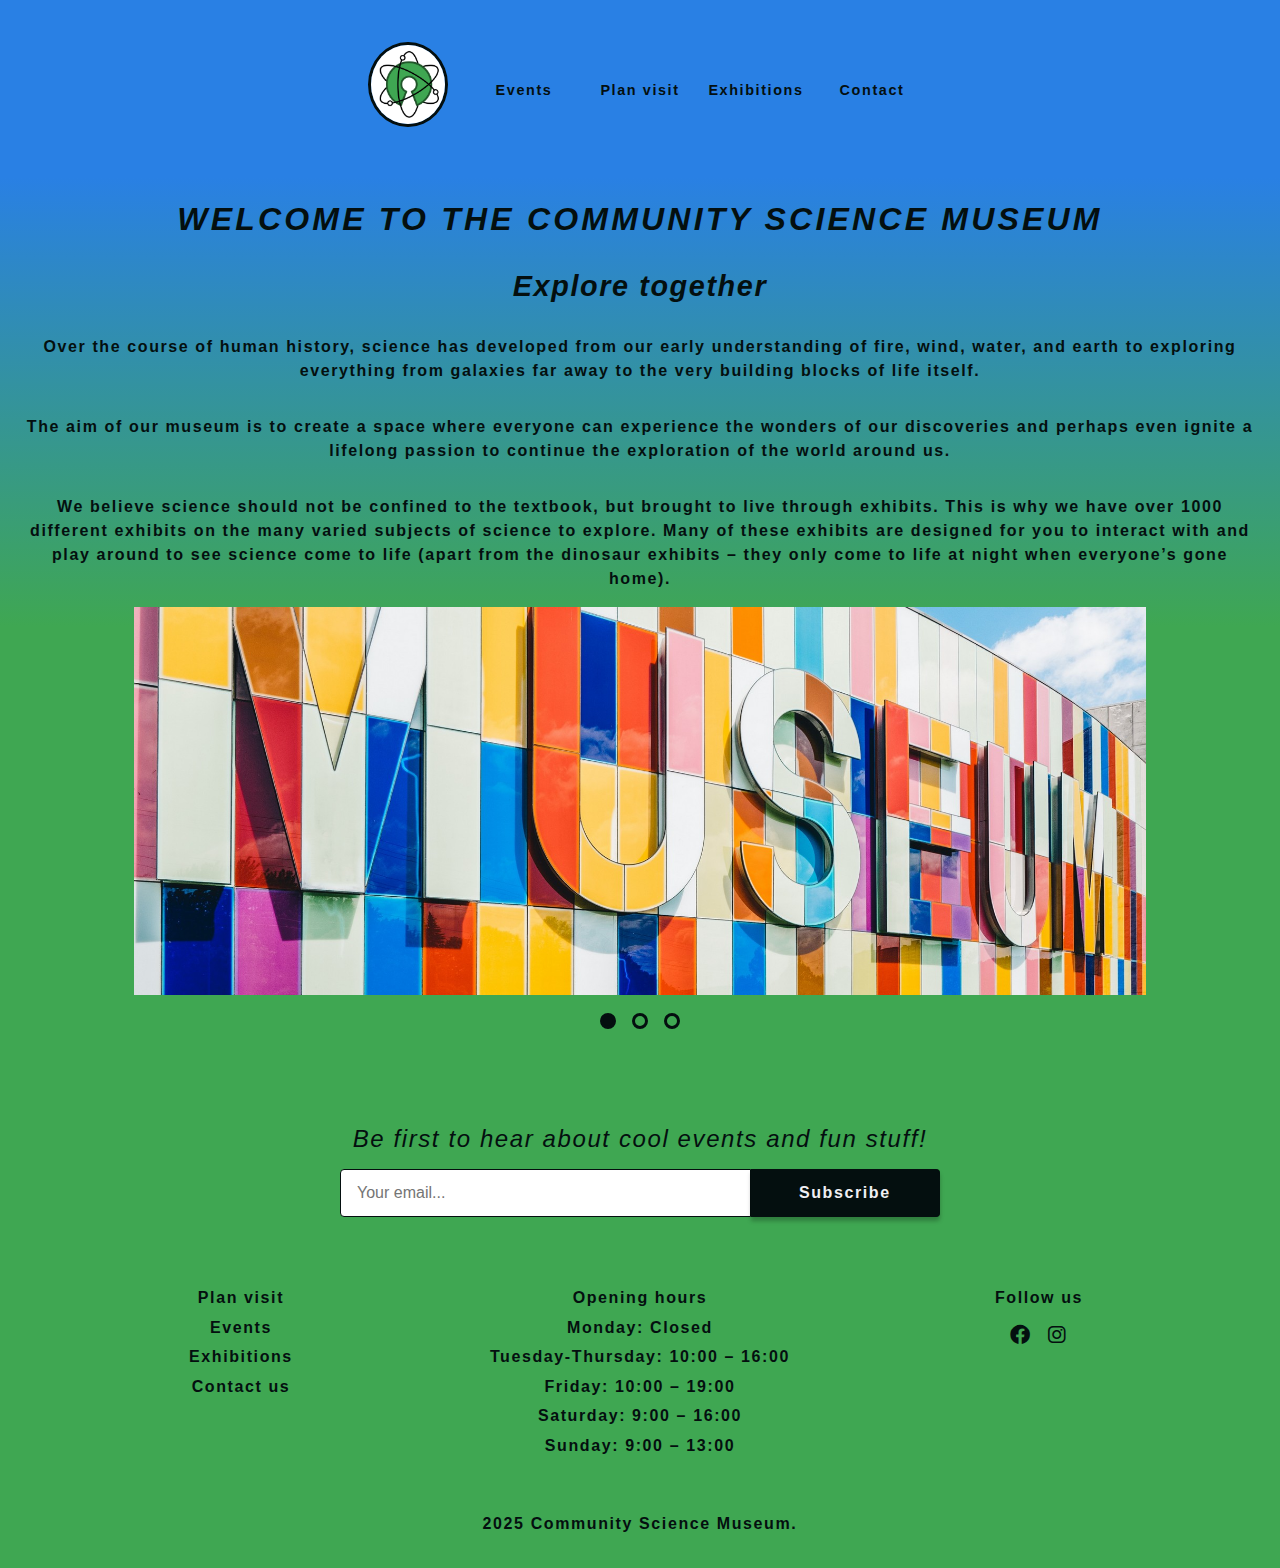
<file: index.html>
<!DOCTYPE html>
<html lang="en">
<head>
    <meta charset="UTF-8">
    <meta name="viewport" content="width=device-width, initial-scale=1.0">
    <meta name="description" content="Welcome to the Community Science Museum.">
    <title>Homepage</title>
    <link rel="stylesheet" href="styling/basestyling.css" />
    <link rel="stylesheet" href="styling/homepage.css" />
    <link rel="stylesheet" href="https://cdnjs.cloudflare.com/ajax/libs/font-awesome/6.0.0-beta3/css/all.min.css" />
</head>

<body>
    <nav class="navbar">
        <div class="navbar-links">
            <div class="navbar-link" id="homepage-link">
            <figure class="icon-container">
            <a href="/" aria-label="go to homepage">
              <img id="home" src="assets/open-science-735787.jpg" class="header__img" alt="Science museum logo" />
            </a>
            </figure>
            </div>
            <div class="navbar-link">
            <figure class="icon-container">
            <a href="pages/events.html" aria-label="Go to events page">
                <figcaption>Events</figcaption>
            </a>
            </figure>
            </div>
            <div class="navbar-link">
            <figure class="icon-container">
            <a href="pages/plan-visit.html" aria-label="Go to plan visit page">
                <figcaption>Plan visit</figcaption>
            </a>
            </figure>
            </div>
            <div class="navbar-link">
            <figure class="icon-container">
            <a href="pages/exhibitions.html" aria-label="Go to exhibitions page">
                <figcaption>Exhibitions</figcaption>
            </a>
            </figure>
            </div>
            <div class="navbar-link">
            <figure class="icon-container">
            <a href="pages/contact.html" aria-label="Go to contact page">
                <figcaption>Contact</figcaption>
            </a>
            </figure>
            </div>
        </div>
        
        <div class="hamburger-menu" tabindex="0" aria-label="Åpne navigasjonsmeny">
            <figure class="icon-container">
                <i class="fa-solid fa-bars fa-2x"></i>
            </figure>
            <nav class="hamburger-menu-nav">
                <ul id="nav-list" class="hamburger-menu-nav-list">
                <li class="hamburger-menu-item"><a class="hamburger-menu-link" href="pages/events.html" aria-label="Go to events page">Events</a></li>
                <li class="hamburger-menu-item"><a class="hamburger-menu-link" href="pages/plan-visit.html" aria-label="Go to plan visit page">Plan visit</a></li>
                <li class="hamburger-menu-item"><a class="hamburger-menu-link" href="pages/exhibitions.html" aria-label="Go to exhibitions page">Exhibitions</a></li>
                <li class="hamburger-menu-item"><a class="hamburger-menu-link" href="pages/contact.html" aria-label="Go to contact page">Contact us</a></li>
                </ul>
            </nav>
        </div>
    </nav>
        
    <main class="hero">
        <div class="hero-content-wrapper">
          <h1 class="welcoming">Welcome to the Community Science Museum</h1>
          <h2>Explore together</h2>

          <section class="hero-text">
            <p class="hero-text-content">
              Over the course of human history, science has developed from our early understanding of fire, wind, water, and earth to exploring everything from galaxies far away to the very building blocks of life itself.</p>
        </section>
        <section class="hero-text">
          <p class="hero-text-content">
              The aim of our museum is to create a space where everyone can experience the wonders of our discoveries and perhaps even ignite a lifelong passion to continue the exploration of the world around us.</p>
      </section>
      <section class="hero-text">
          <p class="hero-text-content">
              We believe science should not be confined to the textbook, but brought to live through exhibits. This is why we have over 1000 different exhibits on the many varied subjects of science to explore. Many of these exhibits are designed for you to interact with and play around to see science come to life (apart from the dinosaur exhibits – they only come to life at night when everyone’s gone home).</p>
      </section>

        <input type="radio" name="carousel" id="slide1" checked hidden>
        <input type="radio" name="carousel" id="slide2" hidden>
        <input type="radio" name="carousel" id="slide3" hidden>

        <div class="carousel">
        <div class="carousel-slides">
            <div class="carousel-slide">
            <img class="hero-image" src="assets/scott-webb-102825.jpg" alt="Museum fasade" />
            </div>
            <div class="carousel-slide">
            <img class="hero-image" src="assets/lab-512503_1920.jpg" alt="A lab process" />
            </div>
            <div class="carousel-slide">
            <img class="hero-image" src="assets/learn-2405206_1920.jpg" alt="Child looking at a math problem" />
            </div>
        </div>

        <div class="carousel-dots">
            <label for="slide1" class="carousel-dot" aria-label="Go to slide 1"></label>
            <label for="slide2" class="carousel-dot" aria-label="Go to slide 2"></label>
            <label for="slide3" class="carousel-dot" aria-label="Go to slide 3"></label>
        </div>
        </div>

    </main>
  
    
    <footer class="site-footer">
        <div class="newsletter-section">
            <h3>Be first to hear about cool events and fun stuff!</h3>
            <form class="newsletter-form" action="#register">
                <label for="newsletter-input" class="visually-hidden">Enter your email to subscribe to our newsletter</label>
                <input type="email" id="newsletter-input" name="newsletter-email" placeholder="Your email..." required>
                <button type="submit" class="button" id="newsletter-submit" aria-label="Confirm">Subscribe</button>
            </form>
    
            <div id="register" class="form-validation-message">Woohoo! You’re now part of our science crew!</div>
        </div>
      
        <div class="footer-content-wrapper">
          <div class="footer-content-block">
            <ul>
              <li><a href="pages/plan-visit.html" aria-label="Go to plan visit page">Plan visit</a></li>
              <li><a href="pages/events.html" aria-label="Go to events page">Events</a></li>
              <li><a href="pages/exhibitions.html" aria-label="Go to exhibitions page">Exhibitions</a></li>
              <li><a href="pages/contact.html" aria-label="Go to contact page">Contact us</a></li>
            </ul>
          </div>
      
          <div class="footer-content-block">
            <p>Opening hours</p>
            <li>Monday: Closed</li>
            <li>Tuesday-Thursday: 10:00 – 16:00</li>
            <li>Friday: 10:00 – 19:00</li>
            <li>Saturday: 9:00 – 16:00</li>
            <li>Sunday: 9:00 – 13:00</li>
          </div>
      
          <div class="footer-content-block">
            <p>Follow us</p>
            <div class="social-links">
              <a href="https://www.facebook.com/" aria-label="Visit our Facebook page"><i class="fab fa-facebook fa-lg"></i></a>
              <a href="https://www.instagram.com/" aria-label="Visit our Instagram page"><i class="fab fa-instagram fa-lg"></i></a>
            </div>
          </div>
        </div>
      
        <div class="footer-bottom">
          <p>2025 Community Science Museum.</p>
        </div>
    </footer>

</body>
</html>
</file>
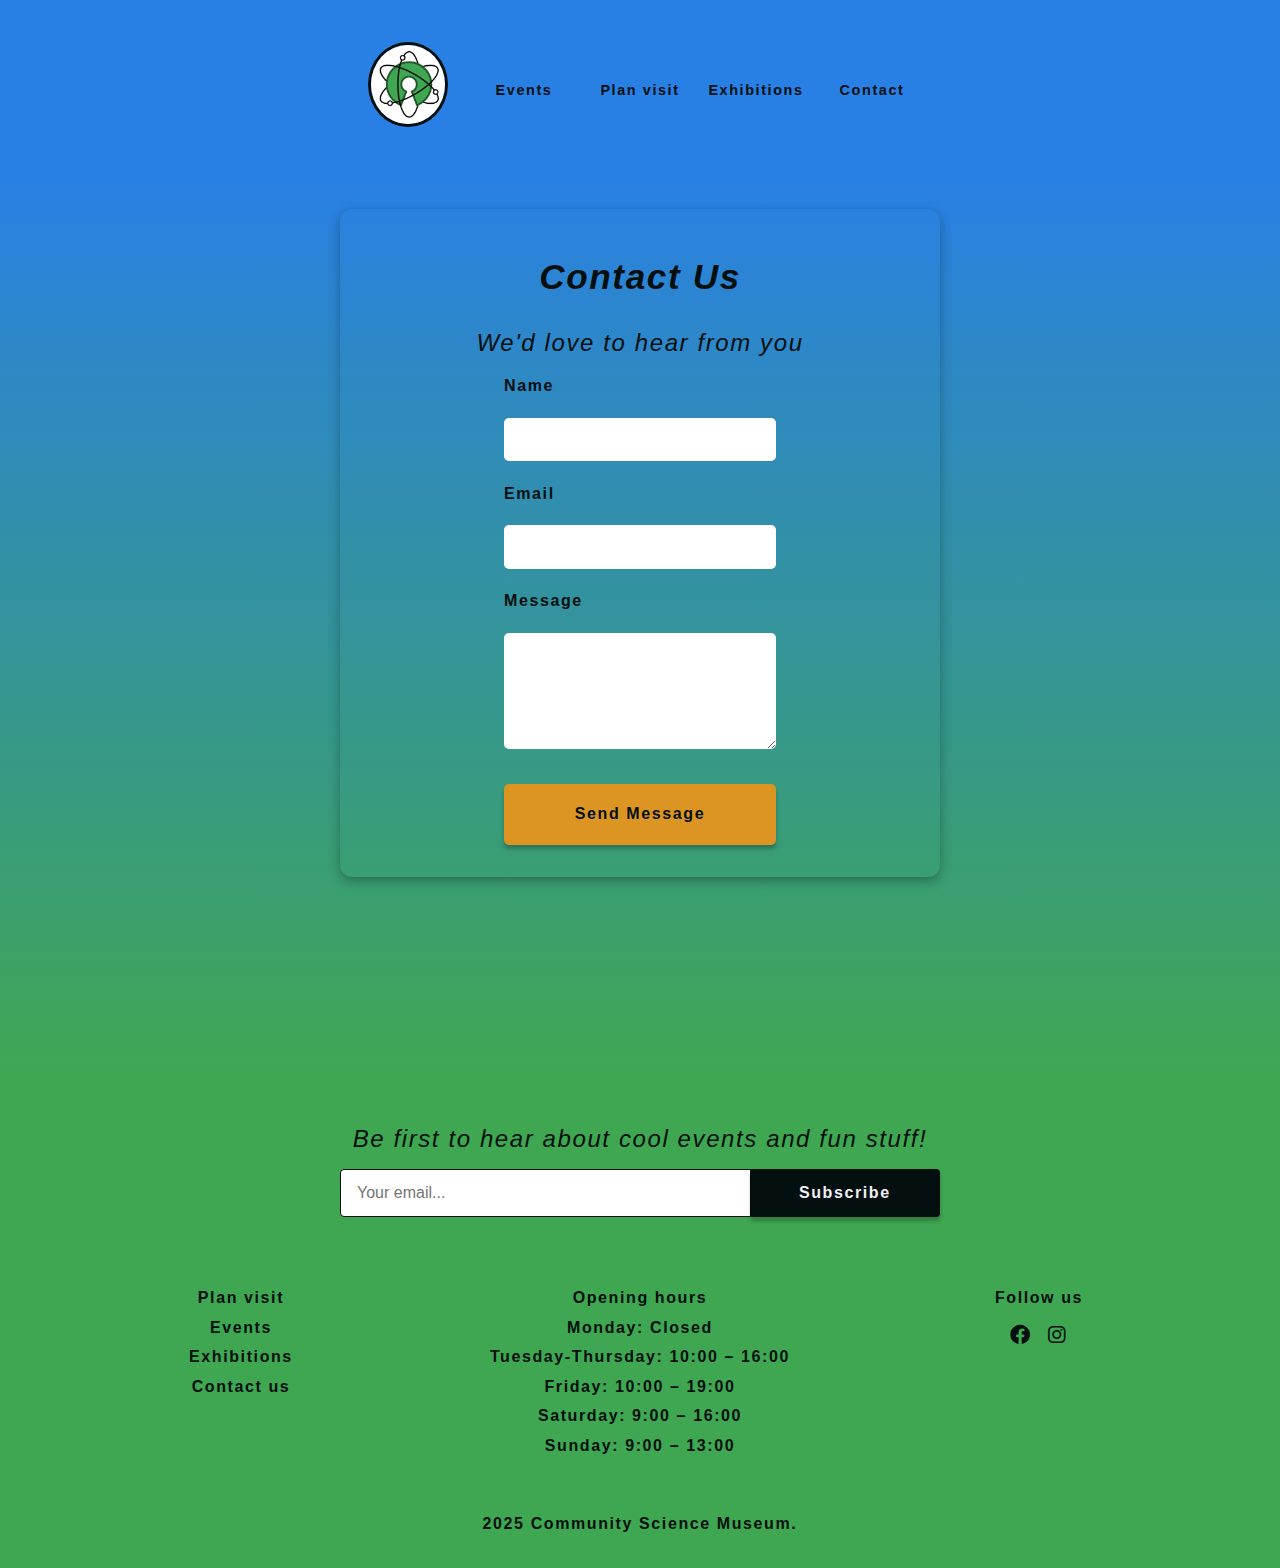
<file: pages/contact.html>
<!DOCTYPE html>
<html lang="en">
<head>
    <meta charset="UTF-8">
    <meta name="viewport" content="width=device-width, initial-scale=1.0">
    <meta name="description" content="Contact us for questions or information.">
    <title>Contact</title>
    <link rel="stylesheet" href="../styling/basestyling.css" />
    <link rel="stylesheet" href="../styling/contact.css" />
    <link rel="stylesheet" href="https://cdnjs.cloudflare.com/ajax/libs/font-awesome/6.0.0-beta3/css/all.min.css" />
</head>
<body>
    <nav class="navbar">
        <div class="navbar-links">
            <div class="navbar-link" id="homepage-link">
            <a href="../index.html" area-label="go to homepage">
              <img id="home" src="../assets/open-science-735787.jpg" class="header__img" alt="Science museum icon"/>
            </a>
            </div>

            <div class="navbar-link">
            <a href="events.html" area-label="go to events page">
                <figcaption>Events</figcaption>
            </a>
            </div>

            <div class="navbar-link">
            <a href="plan-visit.html" area-label="Go to plan visit page">
                <figcaption>Plan visit</figcaption>
            </a>
            </div>

            <div class="navbar-link">
            <a href="exhibitions.html" area-label="Go to exhibitions page">
                <figcaption>Exhibitions</figcaption>
            </a>
            </div>

            <div class="navbar-link">
            <a href="contact.html" area-label="Go to contact page">
                <figcaption>Contact</figcaption>
            </a>
            </div>
        </div>
        
        <div class="hamburger-menu" tabindex="0" aria-label="Open navigation menu">
            <i class="fa-solid fa-bars fa-2x" area-label="Hamburger icon"></i>
            <nav class="hamburger-menu-nav">
                <ul id="nav-list" class="hamburger-menu-nav-list">
                <li class="hamburger-menu-item"><a class="hamburger-menu-link" href="events.html" area-label="Go to events page">Events</a></li>
                <li class="hamburger-menu-item"><a class="hamburger-menu-link" href="plan-visit.html" area-label="Go to plan visit page">Plan visit</a></li>
                <li class="hamburger-menu-item"><a class="hamburger-menu-link" href="exhibitions.html" area-label="Go to exhibitions page">Exhibitions</a></li>
                <li class="hamburger-menu-item"><a class="hamburger-menu-link" href="contact.html" area-label="Go to contact page">Contact us</a></li>
                </ul>
            </nav>
        </div>
    </nav>
        
        
    <main class="hero">
        <section class="contact-section">
          <div class="hero-content-wrapper">
            <h1>Contact Us</h1>
            <h3>We'd love to hear from you</h3>
      
            <form class="contact-form" action="formvalidation-page.html" method="get">
              <label for="name">Name</label>
              <input type="text" id="name" name="name" required />
      
              <label for="email">Email</label>
              <input type="email" id="email" name="email" required />
      
              <label for="message">Message</label>
              <textarea id="message" name="message" rows="5" required></textarea>
      
              <button formaction="formvalidation-page.html" type="submit" class="button" aria-label="Send message">Send Message</button>
            </form>
          </div>
        </section>
    </main>

    <footer class="site-footer">
        <div class="newsletter-section">
            <h3>Be first to hear about cool events and fun stuff!</h3>
            <form class="newsletter-form" action="#register">
                <label for="newsletter-input" class="visually-hidden">Enter your email to subscribe to our newsletter</label>
                <input type="email" id="newsletter-input" name="newsletter-email" placeholder="Your email..." required>
                <button type="submit" class="button" id="newsletter-submit" aria-label="Confirm">Subscribe</button>
            </form>
    
            <div id="register" class="form-validation-message">Woohoo! You’re now part of our science crew!</div>
        </div>
    
        <div class="footer-content-wrapper">
            <div class="footer-content-block">
                <ul>
                    <li><a href="plan-visit.html" aria-label="Go to plan visit page">Plan visit</a></li>
                    <li><a href="events.html" aria-label="Go to events page">Events</a></li>
                    <li><a href="exhibitions.html" aria-label="Go to exhibitions page">Exhibitions</a></li>
                    <li><a href="contact.html" aria-label="Go to contact page">Contact us</a></li>
                </ul>
            </div>
    
            <div class="footer-content-block">
                <p>Opening hours</p>
                <li>Monday: Closed</li>
                <li>Tuesday-Thursday: 10:00 – 16:00</li>
                <li>Friday: 10:00 – 19:00</li>
                <li>Saturday: 9:00 – 16:00</li>
                <li>Sunday: 9:00 – 13:00</li>
            </div>
    
            <div class="footer-content-block">
                <p>Follow us</p>
                <div class="social-links">
                    <a href="https://www.facebook.com/" aria-label="Visit our Facebook page"><i class="fab fa-facebook fa-lg"></i></a>
                    <a href="https://www.instagram.com/" aria-label="Visit our Instagram page"><i class="fab fa-instagram fa-lg"></i></a>
                </div>
            </div>
        </div>
    
        <div class="footer-bottom">
            <p>2025 Community Science Museum.</p>
        </div>
    </footer>
       
</body>
</html>
</file>
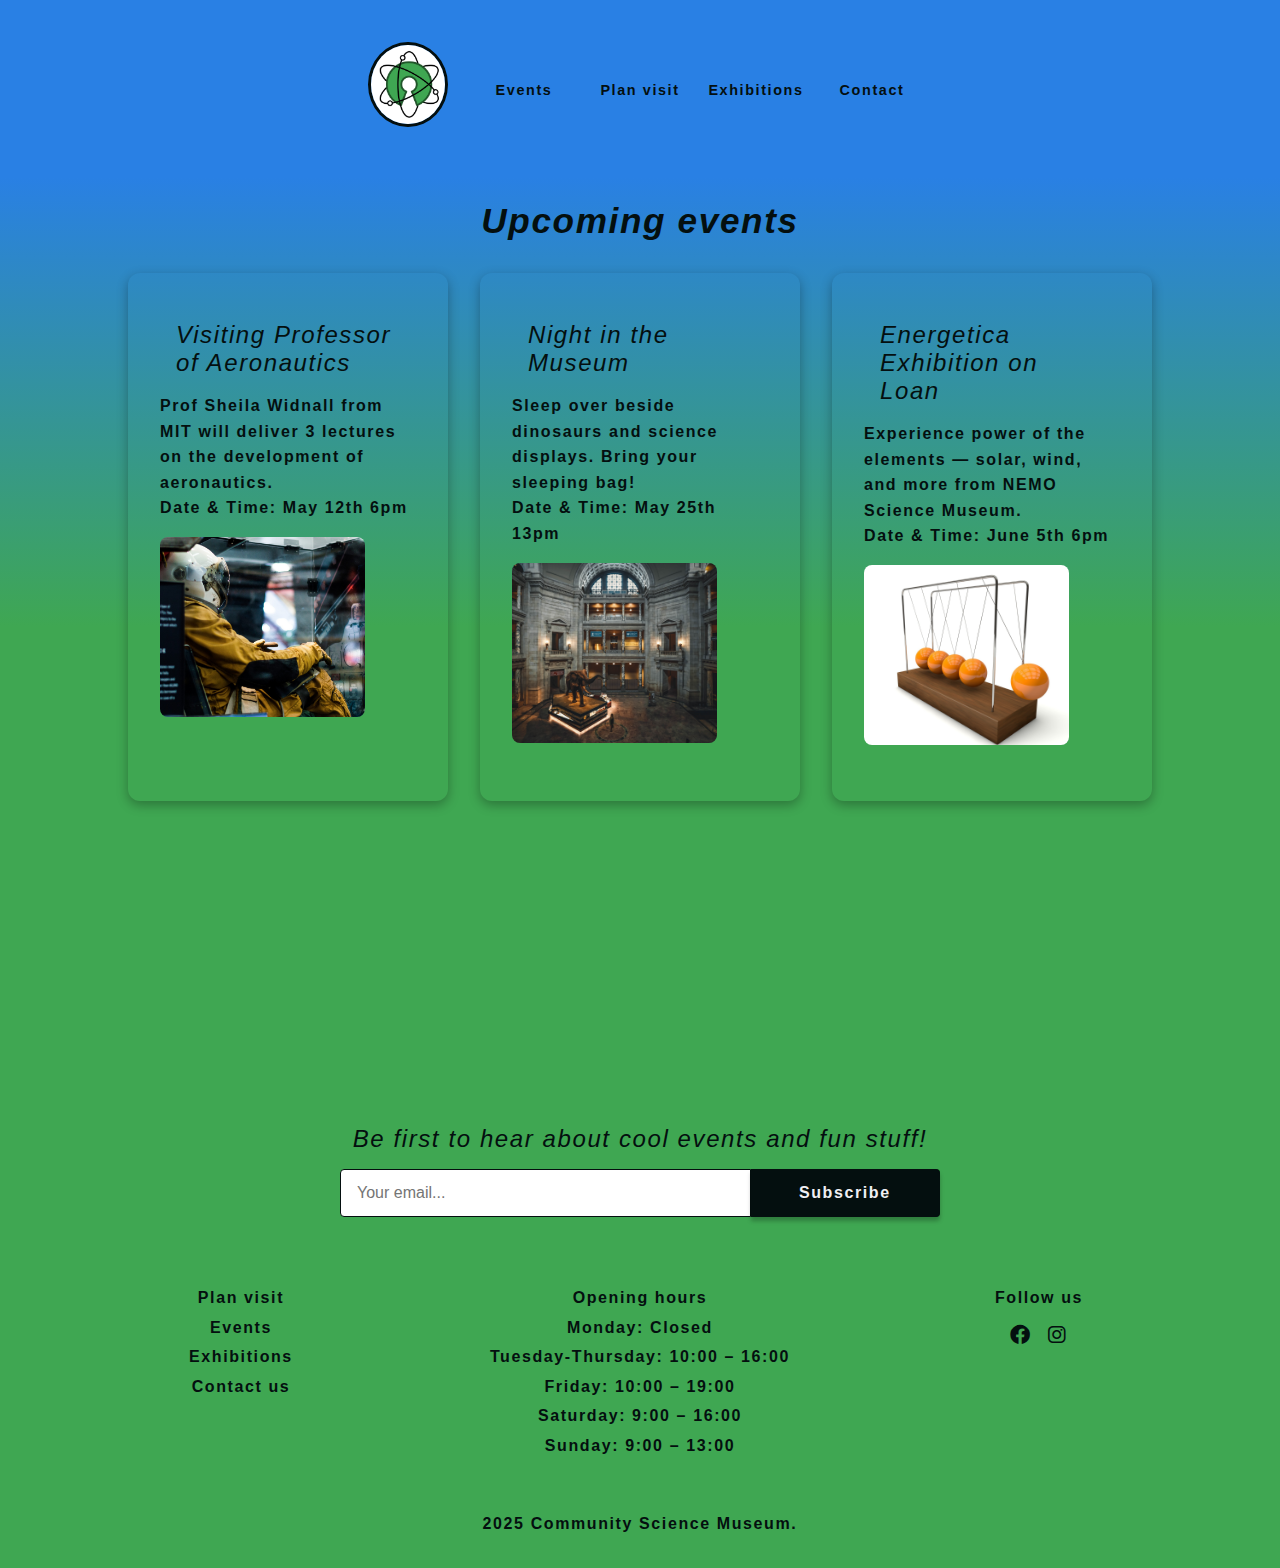
<file: pages/events.html>
<!DOCTYPE html>
<html lang="en">
<head>
    <meta charset="UTF-8">
    <meta name="viewport" content="width=device-width, initial-scale=1.0">
    <title>Events</title>
    <link rel="stylesheet" href="../styling/basestyling.css" />
    <link rel="stylesheet" href="../styling/events.css" />
    <link rel="stylesheet" href="https://cdnjs.cloudflare.com/ajax/libs/font-awesome/6.0.0-beta3/css/all.min.css" />
    <link rel="preconnect" href="https://fonts.googleapis.com">
    <link rel="preconnect" href="https://fonts.gstatic.com" crossorigin>
    <link href="https://fonts.googleapis.com/css2?family=Fira+Sans:ital,wght@0,100;0,200;0,300;0,400;0,500;0,600;0,700;0,800;0,900;1,100;1,200;1,300;1,400;1,500;1,600;1,700;1,800;1,900&family=Sansita:ital,wght@1,800&display=swap" rel="stylesheet">
</head>
<body>
    <nav class="navbar">
        <div class="navbar-links">
            <div class="navbar-link" id="homepage-link">
            <a href="/" area-label="go to homepage">
              <img id="home" src="../assets/open-science-735787.jpg" class="header__img" alt="Science museum icon"/>
            </a>
            </div>

            <div class="navbar-link">
            <a href="./events.html" area-label="go to events page">
                <figcaption>Events</figcaption>
            </a>
            </div>

            <div class="navbar-link">
            <a href="./plan-visit.html" area-label="Go to plan visit page">
                <figcaption>Plan visit</figcaption>
            </a>
            </div>

            <div class="navbar-link">
            <a href="./exhibitions.html" area-label="Go to exhibitions page">
                <figcaption>Exhibitions</figcaption>
            </a>
            </div>

            <div class="navbar-link">
            <a href="./contact.html" area-label="Go to contact page">
                <figcaption>Contact</figcaption>
            </a>
            </div>
        </div>
        
        <div class="hamburger-menu" tabindex="0" aria-label="Open navigation menu">
            <i class="fa-solid fa-bars fa-2x" area-label="Hamburger icon"></i>
            <nav class="hamburger-menu-nav">
                <ul id="nav-list" class="hamburger-menu-nav-list">
                <li class="hamburger-menu-item"><a class="hamburger-menu-link" href="./events.html" area-label="Go to events page">Events</a></li>
                <li class="hamburger-menu-item"><a class="hamburger-menu-link" href="./plan-visit.html" area-label="Go to plan visit page">Plan visit</a></li>
                <li class="hamburger-menu-item"><a class="hamburger-menu-link" href="./exhibitions.html" area-label="Go to exhibitions page">Exhibitions</a></li>
                <li class="hamburger-menu-item"><a class="hamburger-menu-link" href="./contact.html" area-label="Go to contact page">Contact us</a></li>
                </ul>
            </nav>
        </div>
    </nav>
        
        
    <main class="hero">
        <div class="hero-content-wrapper">
            <h1>Upcoming events</h1>
            <section class="events-calendar">
                <div class="event-list">
                  <article class="event-card">
                    <h3>Visiting Professor of Aeronautics</h3>
                    <p>Prof Sheila Widnall from MIT will deliver 3 lectures on the development of aeronautics.</p>
                    <p><strong>Date & Time:</strong> <span class="event-datetime">May 12th 6pm</span></p>
                    <img class="hero-image" src="../assets/andrew-ruiz-348421.jpg" alt="Person in spacesuit sitting inside of a machine"/>
                  </article>
                  <article class="event-card">
                    <h3>Night in the Museum</h3>
                    <p>Sleep over beside dinosaurs and science displays. Bring your sleeping bag!</p>
                    <p><strong>Date & Time:</strong> <span class="event-datetime">May 25th 13pm</span></p>
                    <img class="hero-image" src="../assets/roberto-nickson-396152.jpg" alt="Inside museum at nighttime"/>
                  </article>
                  <article class="event-card">
                    <h3>Energetica Exhibition on Loan</h3>
                    <p>Experience power of the elements — solar, wind, and more from NEMO Science Museum.</p>
                    <p><strong>Date & Time:</strong> <span class="event-datetime">June 5th 6pm</span></p>
                    <img class="hero-image" src="../assets/ball-1010907_1920.jpg" alt="Five orange balls"/>
                  </article>
                </div>
              </section>
              
        </div>
    </main>
    
    <footer class="site-footer">
        <div class="newsletter-section">
            <h3>Be first to hear about cool events and fun stuff!</h3>
            <form class="newsletter-form" action="#register">
                <label for="newsletter-input" class="visually-hidden">Enter your email to subscribe to our newsletter</label>
                <input type="email" id="newsletter-input" name="newsletter-email" placeholder="Your email..." required>
                <button type="submit" class="button" id="newsletter-submit" aria-label="Confirm">Subscribe</button>
            </form>
    
            <div id="register" class="form-validation-message">Woohoo! You’re now part of our science crew!</div>
        </div>
    
        <div class="footer-content-wrapper">
            <div class="footer-content-block">
                <ul>
                    <li><a href="./plan-visit.html" aria-label="Go to plan visit page">Plan visit</a></li>
                    <li><a href="./events.html" aria-label="Go to events page">Events</a></li>
                    <li><a href="./exhibitions.html" aria-label="Go to exhibitions page">Exhibitions</a></li>
                    <li><a href="./contact.html" aria-label="Go to contact page">Contact us</a></li>
                </ul>
            </div>
    
            <div class="footer-content-block">
                <p>Opening hours</p>
                <li>Monday: Closed</li>
                <li>Tuesday-Thursday: 10:00 – 16:00</li>
                <li>Friday: 10:00 – 19:00</li>
                <li>Saturday: 9:00 – 16:00</li>
                <li>Sunday: 9:00 – 13:00</li>
            </div>
    
            <div class="footer-content-block">
                <p>Follow us</p>
                <div class="social-links">
                    <a href="https://www.facebook.com/" aria-label="Visit our Facebook page"><i class="fab fa-facebook fa-lg"></i></a>
                    <a href="https://www.instagram.com/" aria-label="Visit our Instagram page"><i class="fab fa-instagram fa-lg"></i></a>
                </div>
            </div>
        </div>
    
        <div class="footer-bottom">
            <p>2025 Community Science Museum.</p>
        </div>
    </footer>
</body>
</html>
</file>
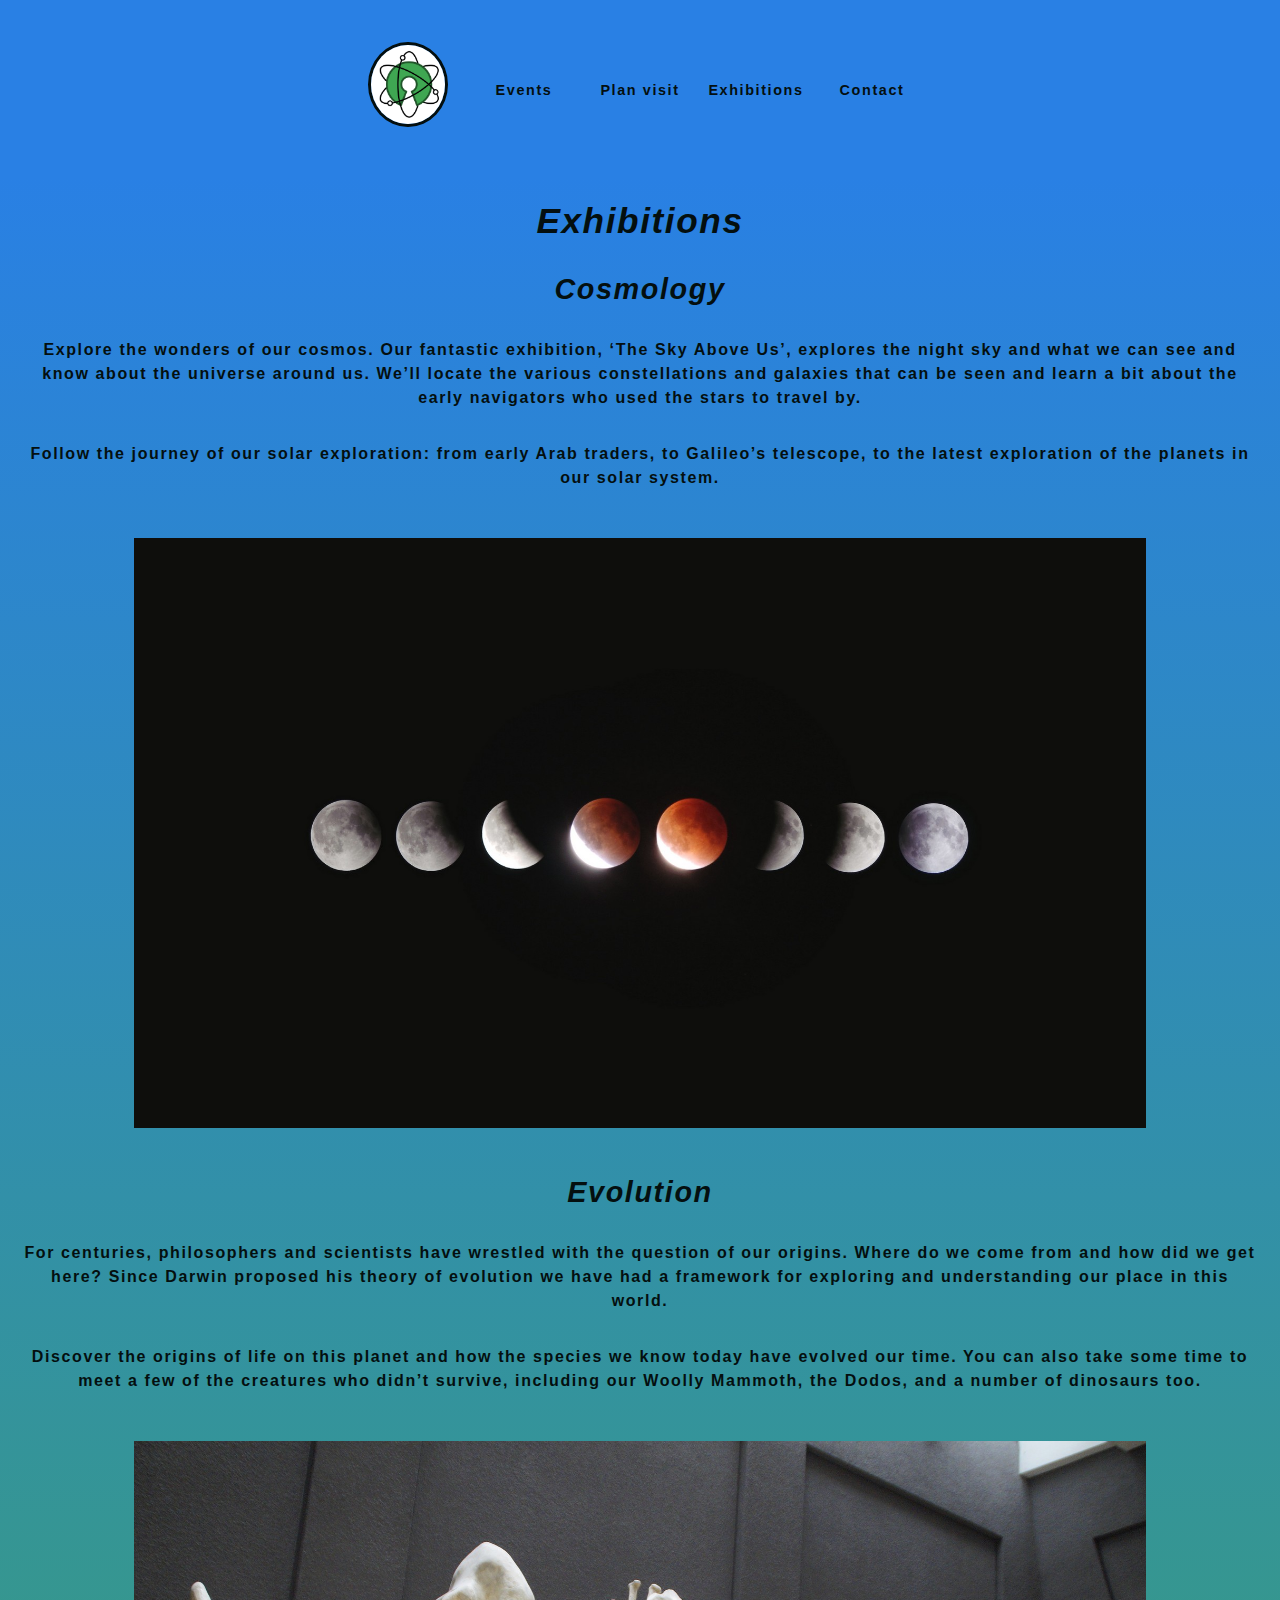
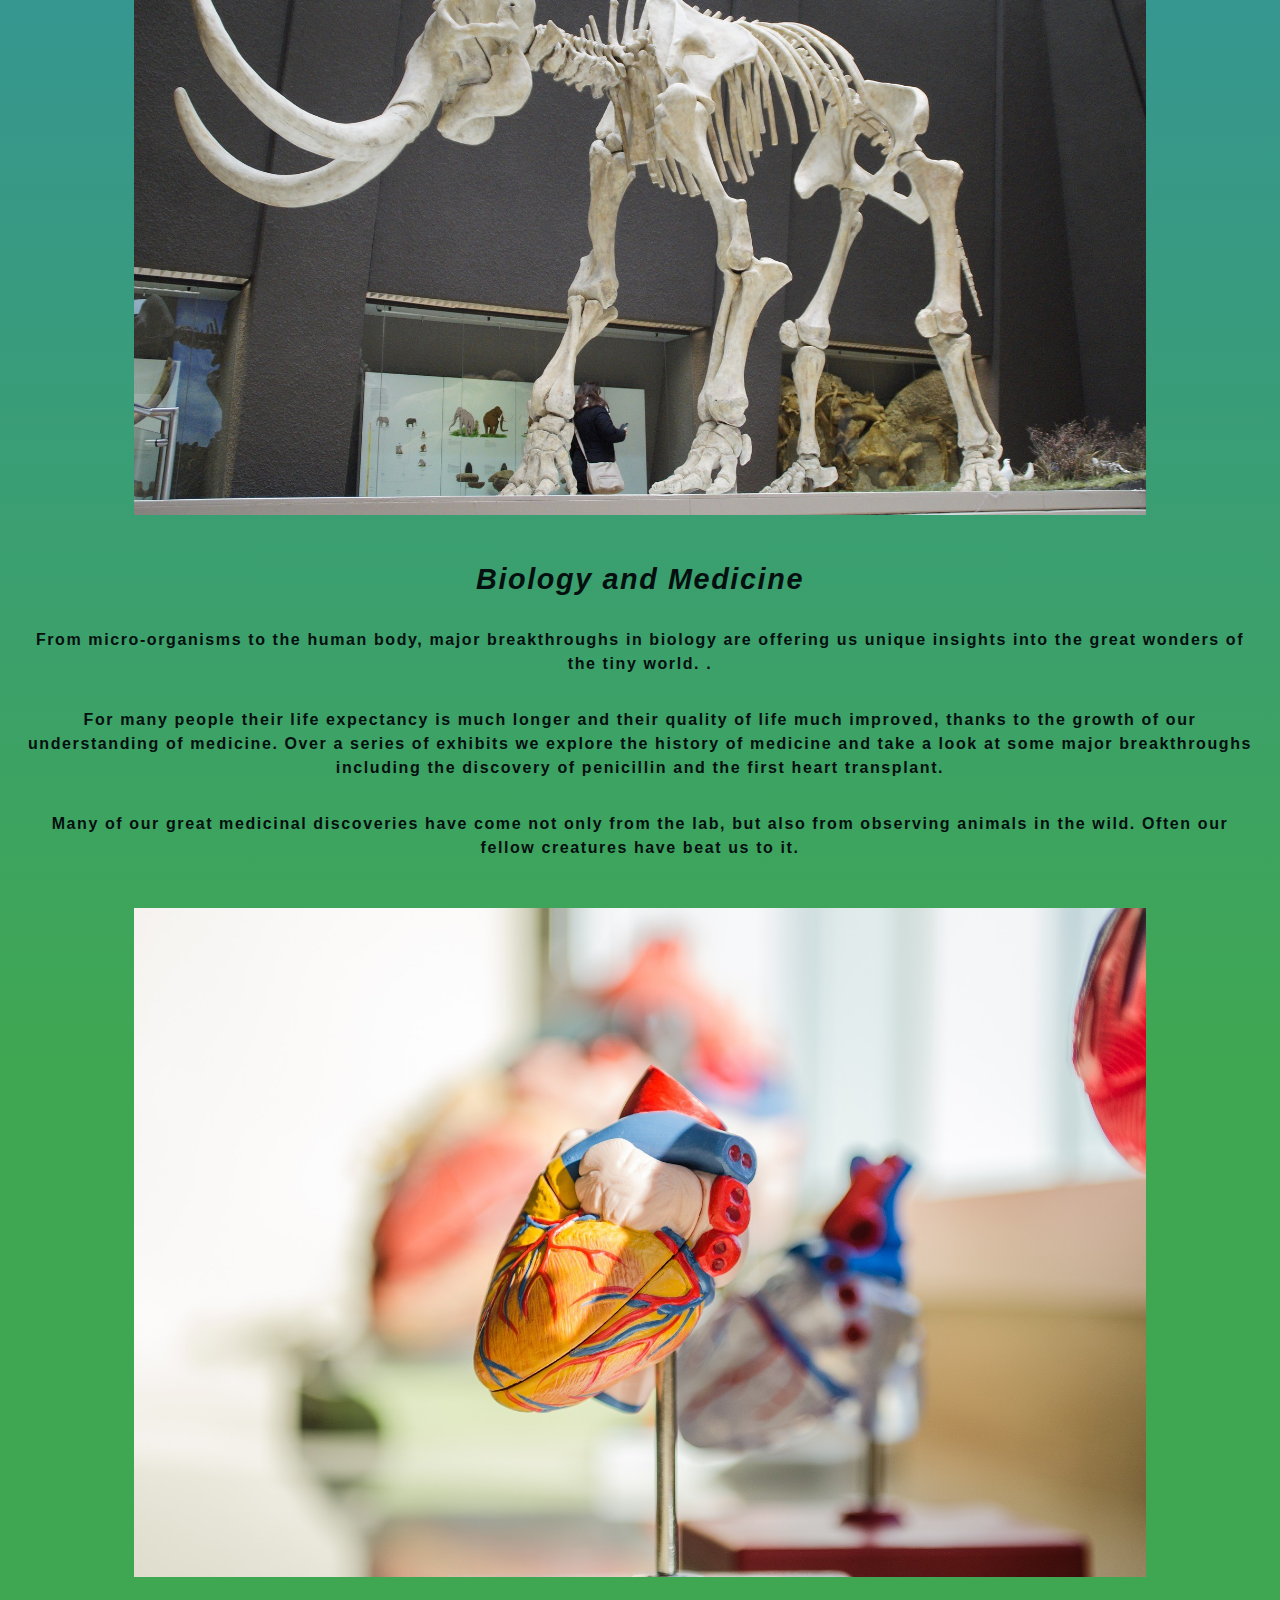
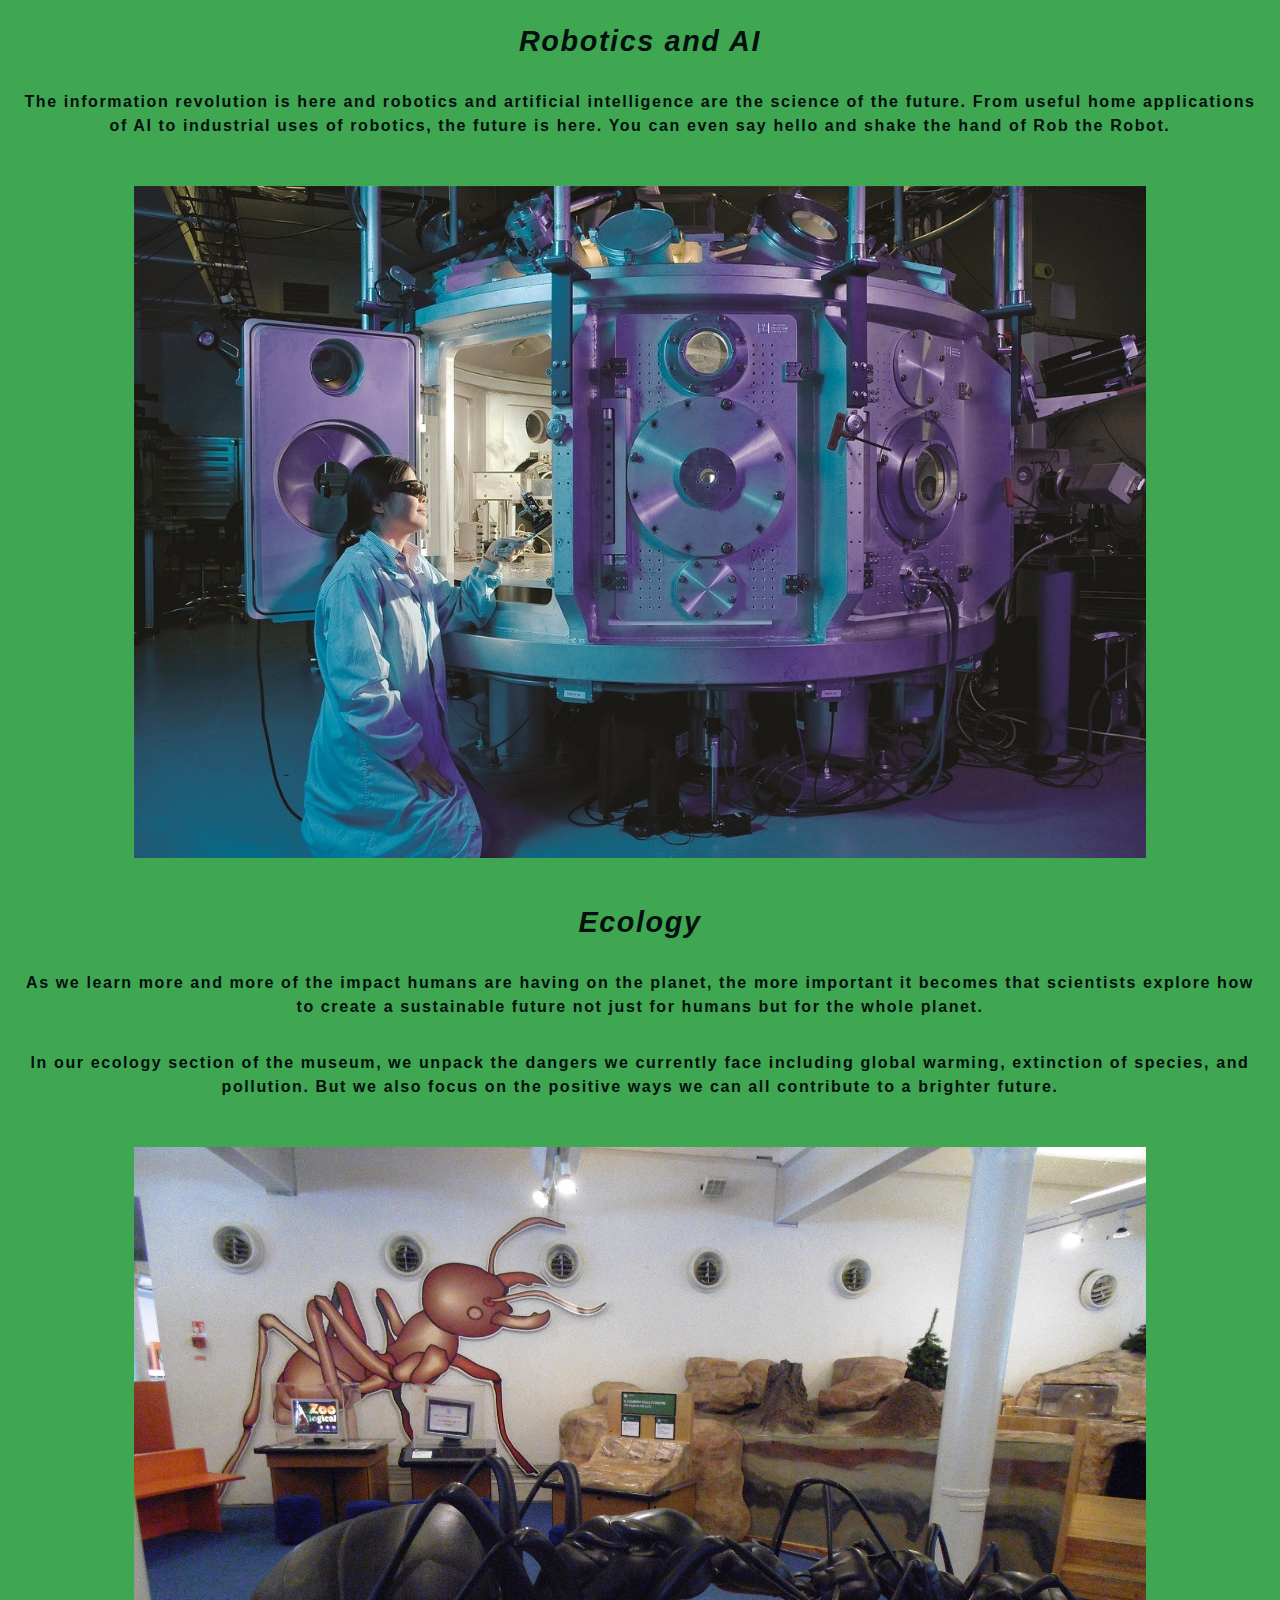
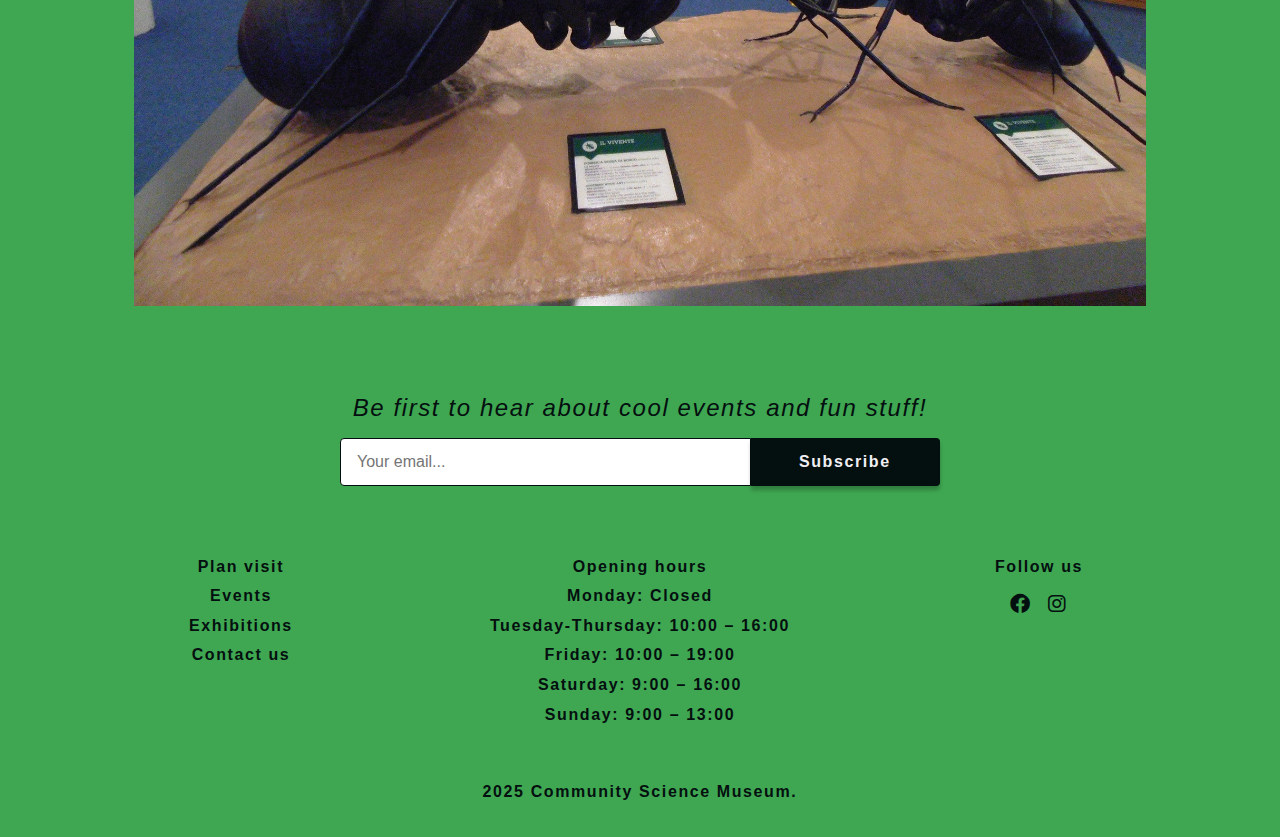
<file: pages/exhibitions.html>
<!DOCTYPE html>
<html lang="en">
<head>
    <meta charset="UTF-8">
    <meta name="viewport" content="width=device-width, initial-scale=1.0">
    <meta name="description" content="Explore our science exhibitions and displays.">
    <title>Exhibitions</title>
    <link rel="stylesheet" href="../styling/basestyling.css" />
    <link rel="stylesheet" href="../styling/exhibitions.css" />
    <link rel="stylesheet" href="https://cdnjs.cloudflare.com/ajax/libs/font-awesome/6.0.0-beta3/css/all.min.css" />
</head>
<body>
    <nav class="navbar">
        <div class="navbar-links">
            <div class="navbar-link" id="homepage-link">
            <a href="/" area-label="go to homepage">
              <img id="home" src="../assets/open-science-735787.jpg" class="header__img" alt="Science museum icon"/>
            </a>
            </div>

            <div class="navbar-link">
            <a href="./events.html" area-label="go to events page">
                <figcaption>Events</figcaption>
            </a>
            </div>

            <div class="navbar-link">
            <a href="./plan-visit.html" area-label="Go to plan visit page">
                <figcaption>Plan visit</figcaption>
            </a>
            </div>

            <div class="navbar-link">
            <a href="./exhibitions.html" area-label="Go to exhibitions page">
                <figcaption>Exhibitions</figcaption>
            </a>
            </div>

            <div class="navbar-link">
            <a href="./contact.html" area-label="Go to contact page">
                <figcaption>Contact</figcaption>
            </a>
            </div>
        </div>
        
        <div class="hamburger-menu" tabindex="0" aria-label="Open navigation menu">
            <i class="fa-solid fa-bars fa-2x" area-label="Hamburger icon"></i>
            <nav class="hamburger-menu-nav">
                <ul id="nav-list" class="hamburger-menu-nav-list">
                <li class="hamburger-menu-item"><a class="hamburger-menu-link" href="./events.html" area-label="Go to events page">Events</a></li>
                <li class="hamburger-menu-item"><a class="hamburger-menu-link" href="./plan-visit.html" area-label="Go to plan visit page">Plan visit</a></li>
                <li class="hamburger-menu-item"><a class="hamburger-menu-link" href="./exhibitions.html" area-label="Go to exhibitions page">Exhibitions</a></li>
                <li class="hamburger-menu-item"><a class="hamburger-menu-link" href="./contact.html" area-label="Go to contact page">Contact us</a></li>
                </ul>
            </nav>
        </div>
    </nav>
        
        
    <main class="hero">
        <div class="hero-content-wrapper">
            <h1>Exhibitions</h1>
            <h2>Cosmology</h2>
            <section class="hero-text">
                <p class="hero-text-content">Explore the wonders of our cosmos. Our fantastic exhibition, ‘The Sky Above Us’, explores the night sky and what we can see and know about the universe around us. We’ll locate the various constellations and galaxies that can be seen and learn a bit about the early navigators who used the stars to travel by.</p>
                <p class="hero-text-content">Follow the journey of our solar exploration: from early Arab traders, to Galileo’s telescope, to the latest exploration of the planets in our solar system.</p>
            </section>
            <img class="hero-image" src="../assets/celso-405219.jpg" alt="Planets in space"/>

            <h2>Evolution</h2>
            <section class="hero-text">
                <p class="hero-text-content">For centuries, philosophers and scientists have wrestled with the question of our origins. Where do we come from and how did we get here? Since Darwin proposed his theory of evolution we have had a framework for exploring and understanding our place in this world.</p>
                <p class="hero-text-content">Discover the origins of life on this planet and how the species we know today have evolved our time. You can also take some time to meet a few of the creatures who didn’t survive, including our Woolly Mammoth, the Dodos, and a number of dinosaurs too.</p>
            </section>
            <img class="hero-image" src="../assets/mammoth-1257288_1920.jpg" alt="Mammoth skeleton"/>
            
            <h2>Biology and Medicine</h2>
            <section class="hero-text">
                <p class="hero-text-content">From micro-organisms to the human body, major breakthroughs in biology are offering us unique insights into the great wonders of the tiny world. .</p>
                <p class="hero-text-content">For many people their life expectancy is much longer and their quality of life much improved, thanks to the growth of our understanding of medicine. Over a series of exhibits we explore the history of medicine and take a look at some major breakthroughs including the discovery of penicillin and the first heart transplant. </p>
                <p class="hero-text-content">Many of our great medicinal discoveries have come not only from the lab, but also from observing animals in the wild. Often our fellow creatures have beat us to it.</p>
            </section>
            <img class="hero-image" src="../assets/heart-2607178_1920.jpg" alt="A sculpture of a human heart"/>

            <h2>Robotics and AI</h2>
            <section class="hero-text">
                <p class="hero-text-content">The information revolution is here and robotics and artificial intelligence are the science of the future. From useful home applications of AI to industrial uses of robotics, the future is here. You can even say hello and shake the hand of Rob the Robot.</p>
            </section>
            <img class="hero-image" src="../assets/scientific-2040795_1280.jpg" alt="A woman working on a big machine"/>

            <h2>Ecology</h2>
            <section class="hero-text">
                <p class="hero-text-content">As we learn more and more of the impact humans are having on the planet, the more important it becomes that scientists explore how to create a sustainable future not just for humans but for the whole planet.</p>
                <p class="hero-text-content">In our ecology section of the museum, we unpack the dangers we currently face including global warming, extinction of species, and pollution. But we also focus on the positive ways we can all contribute to a brighter future.</p>
            </section>
            <img class="hero-image" src="../assets/genoa-956405_1920.jpg" alt="A big fake, but real looking ant"/>
        </div>
    </main>  

    <footer class="site-footer">
        <div class="newsletter-section">
            <h3>Be first to hear about cool events and fun stuff!</h3>
            <form class="newsletter-form" action="#register">
                <label for="newsletter-input" class="visually-hidden">Enter your email to subscribe to our newsletter</label>
                <input type="email" id="newsletter-input" name="newsletter-email" placeholder="Your email..." required>
                <button type="submit" class="button" id="newsletter-submit" aria-label="Confirm">Subscribe</button>
            </form>
    
            <div id="register" class="form-validation-message">Woohoo! You’re now part of our science crew!</div>
        </div>
    
        <div class="footer-content-wrapper">
            <div class="footer-content-block">
                <ul>
                    <li><a href="./plan-visit.html" aria-label="Go to plan visit page">Plan visit</a></li>
                    <li><a href="./events.html" aria-label="Go to events page">Events</a></li>
                    <li><a href="./exhibitions.html" aria-label="Go to exhibitions page">Exhibitions</a></li>
                    <li><a href="./contact.html" aria-label="Go to contact page">Contact us</a></li>
                </ul>
            </div>
    
            <div class="footer-content-block">
                <p>Opening hours</p>
                <li>Monday: Closed</li>
                <li>Tuesday-Thursday: 10:00 – 16:00</li>
                <li>Friday: 10:00 – 19:00</li>
                <li>Saturday: 9:00 – 16:00</li>
                <li>Sunday: 9:00 – 13:00</li>
            </div>
    
            <div class="footer-content-block">
                <p>Follow us</p>
                <div class="social-links">
                    <a href="https://www.facebook.com/" aria-label="Visit our Facebook page"><i class="fab fa-facebook fa-lg"></i></a>
                    <a href="https://www.instagram.com/" aria-label="Visit our Instagram page"><i class="fab fa-instagram fa-lg"></i></a>
                </div>
            </div>
        </div>
    
        <div class="footer-bottom">
            <p>2025 Community Science Museum.</p>
        </div>
    </footer>

</body>
</html>
</file>
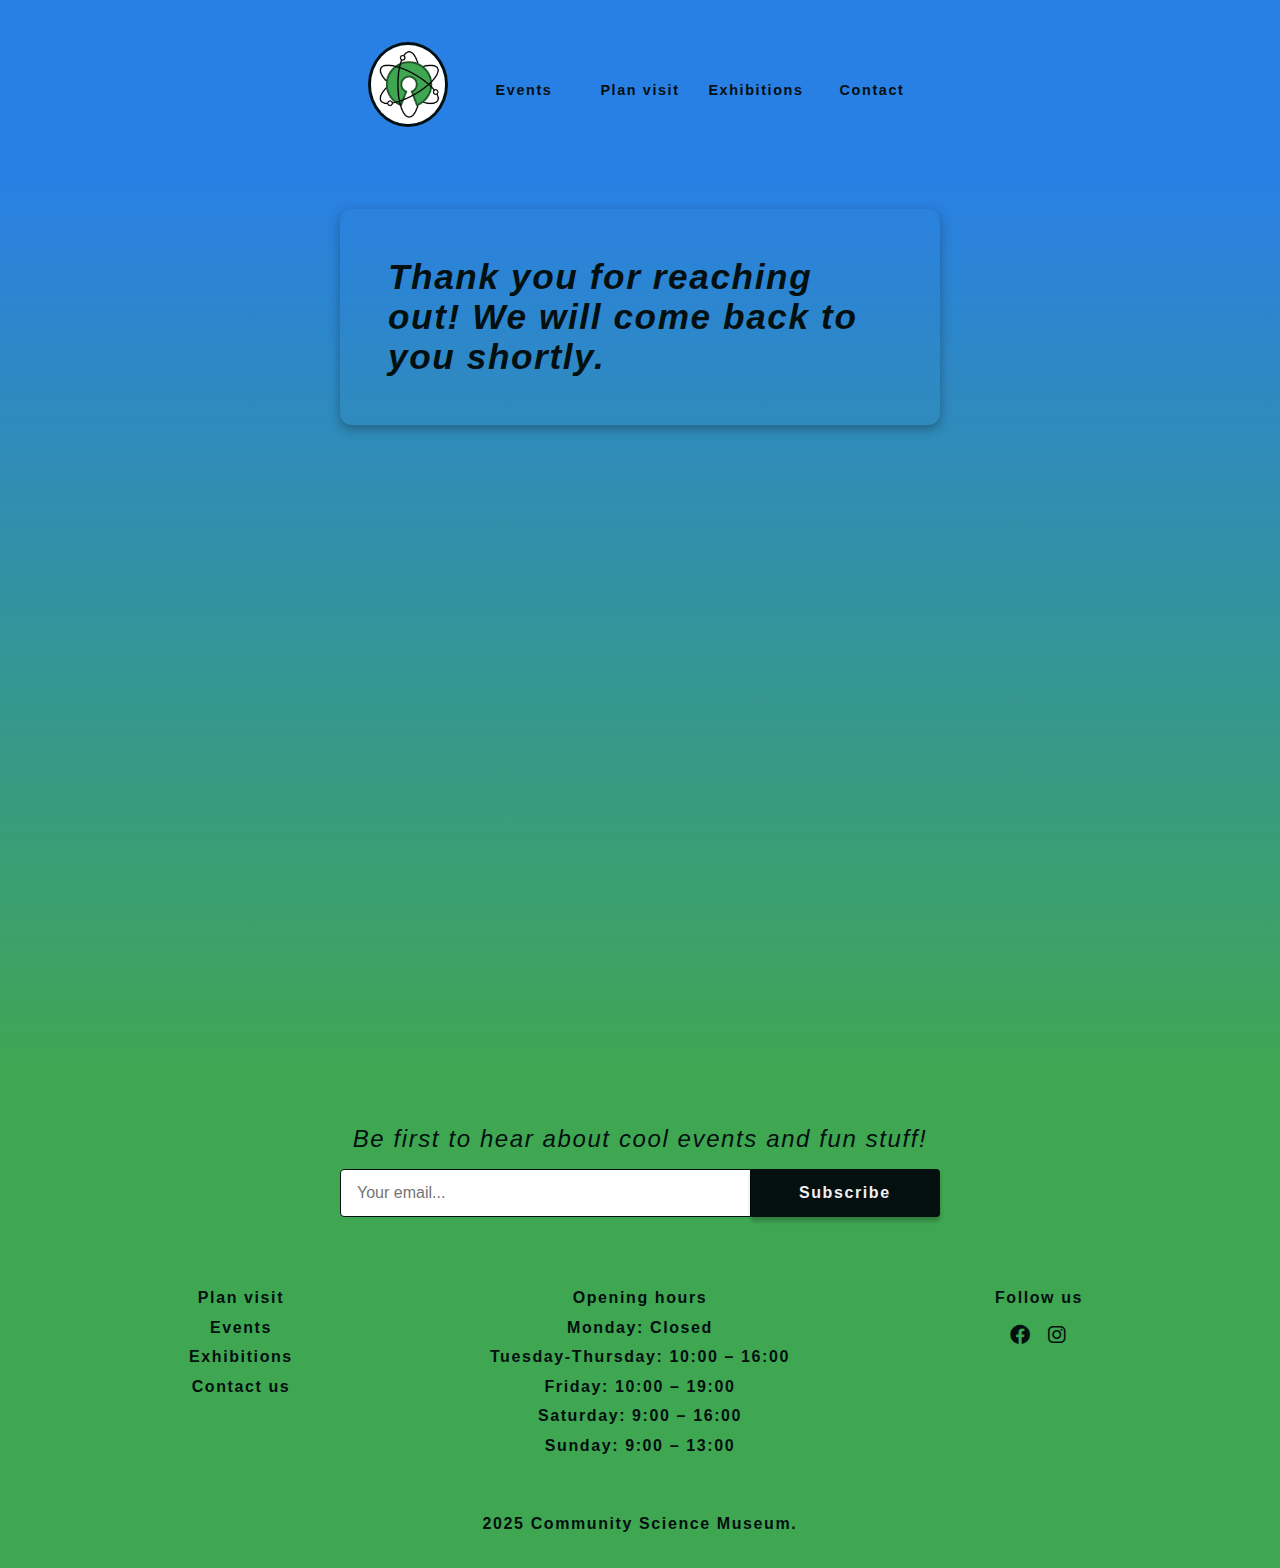
<file: pages/formvalidation-page.html>
<!DOCTYPE html>
<html lang="en">
<head>
  <meta charset="UTF-8" />
  <meta name="viewport" content="width=device-width, initial-scale=1.0"/>
  <meta name="description" content="A confirmation that your email is sent and will be answered quickly.">
  <title>Form validation page</title>
  <link rel="stylesheet" href="../styling/basestyling.css" />
  <link rel="stylesheet" href="../styling/contact.css" />
  <link rel="stylesheet" href="https://cdnjs.cloudflare.com/ajax/libs/font-awesome/6.0.0-beta3/css/all.min.css" />
</head>

<body>

  <nav class="navbar">
    <div class="navbar-links">
        <div class="navbar-link" id="homepage-link">
        <a href="/" area-label="go to homepage">
          <img id="home" src="../assets/open-science-735787.jpg" class="header__img" alt="Science museum icon"/>
        </a>
        </div>

        <div class="navbar-link">
        <a href="./events.html" area-label="go to events page">
            <figcaption>Events</figcaption>
        </a>
        </div>

        <div class="navbar-link">
        <a href="./plan-visit.html" area-label="Go to plan visit page">
            <figcaption>Plan visit</figcaption>
        </a>
        </div>

        <div class="navbar-link">
        <a href="./exhibitions.html" area-label="Go to exhibitions page">
            <figcaption>Exhibitions</figcaption>
        </a>
        </div>

        <div class="navbar-link">
        <a href="./contact.html" area-label="Go to contact page">
            <figcaption>Contact</figcaption>
        </a>
        </div>
    </div>
    
    <div class="hamburger-menu" tabindex="0" aria-label="Open navigation menu">
        <i class="fa-solid fa-bars fa-2x" area-label="Hamburger icon"></i>
        <nav class="hamburger-menu-nav">
            <ul id="nav-list" class="hamburger-menu-nav-list">
            <li class="hamburger-menu-item"><a class="hamburger-menu-link" href="./events.html" area-label="Go to events page">Events</a></li>
            <li class="hamburger-menu-item"><a class="hamburger-menu-link" href="./plan-visit.html" area-label="Go to plan visit page">Plan visit</a></li>
            <li class="hamburger-menu-item"><a class="hamburger-menu-link" href="./exhibitions.html" area-label="Go to exhibitions page">Exhibitions</a></li>
            <li class="hamburger-menu-item"><a class="hamburger-menu-link" href="./contact.html" area-label="Go to contact page">Contact us</a></li>
            </ul>
        </nav>
    </div>
  </nav>

  <main class="hero">
    <section class="contact-section">
      <div class="hero-content-wrapper">
        <h1>Thank you for reaching out! We will come back to you shortly.</h1>
      </div>
    </section>
  </main>

  <footer class="site-footer">
    <div class="newsletter-section">
        <h3>Be first to hear about cool events and fun stuff!</h3>
        <form class="newsletter-form" action="#register">
            <label for="newsletter-input" class="visually-hidden">Enter your email to subscribe to our newsletter</label>
            <input type="email" id="newsletter-input" name="newsletter-email" placeholder="Your email..." required>
            <button type="submit" class="button" id="newsletter-submit" aria-label="Confirm">Subscribe</button>
        </form>

        <div id="register" class="form-validation-message">Woohoo! You’re now part of our science crew!</div>
    </div>

    <div class="footer-content-wrapper">
        <div class="footer-content-block">
            <ul>
                <li><a href="./plan-visit.html" aria-label="Go to plan visit page">Plan visit</a></li>
                <li><a href="./events.html" aria-label="Go to events page">Events</a></li>
                <li><a href="./exhibitions.html" aria-label="Go to exhibitions page">Exhibitions</a></li>
                <li><a href="./contact.html" aria-label="Go to contact page">Contact us</a></li>
            </ul>
        </div>

        <div class="footer-content-block">
            <p>Opening hours</p>
            <li>Monday: Closed</li>
            <li>Tuesday-Thursday: 10:00 – 16:00</li>
            <li>Friday: 10:00 – 19:00</li>
            <li>Saturday: 9:00 – 16:00</li>
            <li>Sunday: 9:00 – 13:00</li>
        </div>

        <div class="footer-content-block">
            <p>Follow us</p>
            <div class="social-links">
                <a href="https://www.facebook.com/" aria-label="Visit our Facebook page"><i class="fab fa-facebook fa-lg"></i></a>
                <a href="https://www.instagram.com/" aria-label="Visit our Instagram page"><i class="fab fa-instagram fa-lg"></i></a>
            </div>
        </div>
    </div>

    <div class="footer-bottom">
        <p>2025 Community Science Museum.</p>
    </div>
</footer>

</body>
</html>
</file>
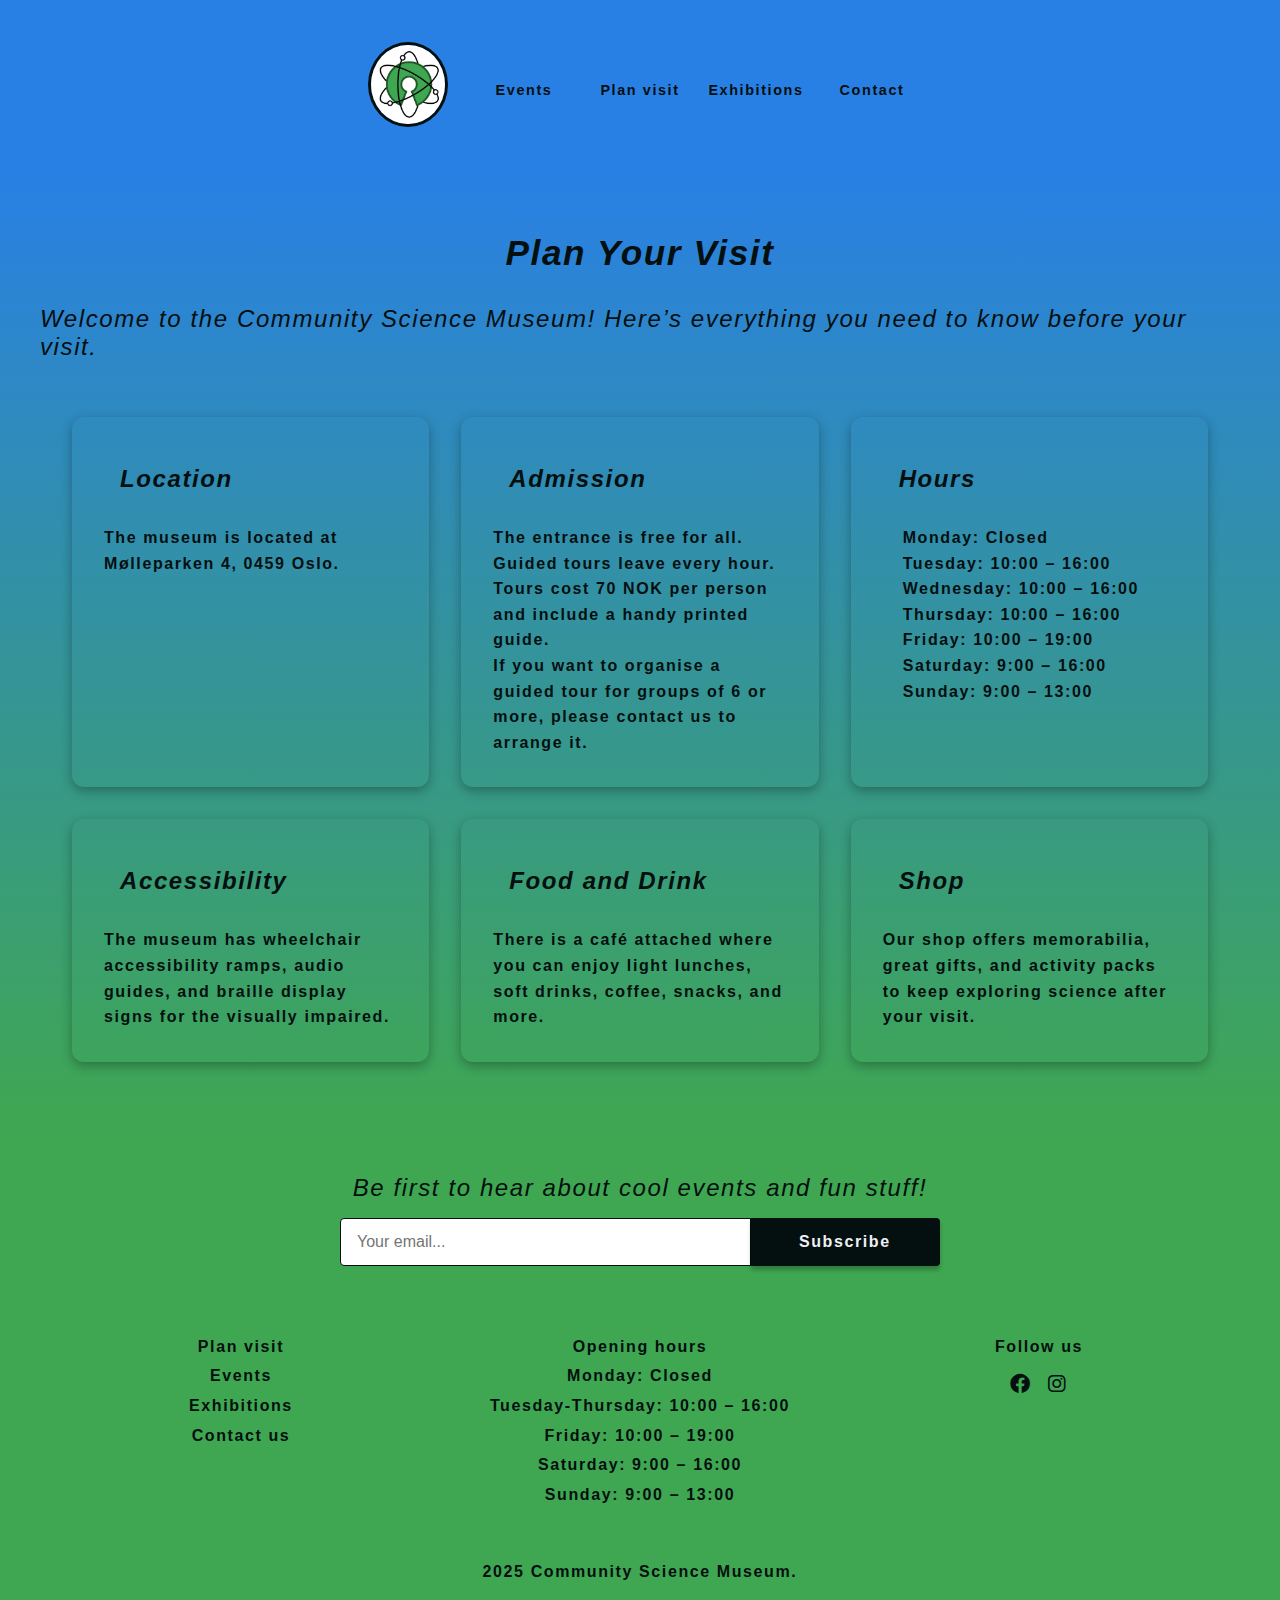
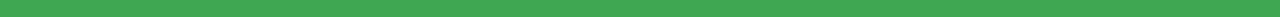
<file: pages/plan-visit.html>
<!DOCTYPE html>
<html lang="en">
<head>
    <meta charset="UTF-8">
    <meta name="viewport" content="width=device-width, initial-scale=1.0">
    <title>Plan visit</title>
    <link rel="stylesheet" href="../styling/basestyling.css" />
    <link rel="stylesheet" href="../styling/plan-visit.css" />
    <link rel="stylesheet" href="https://cdnjs.cloudflare.com/ajax/libs/font-awesome/6.0.0-beta3/css/all.min.css" />
    <link rel="preconnect" href="https://fonts.googleapis.com">
    <link rel="preconnect" href="https://fonts.gstatic.com" crossorigin>
    <link href="https://fonts.googleapis.com/css2?family=Fira+Sans:ital,wght@0,100;0,200;0,300;0,400;0,500;0,600;0,700;0,800;0,900;1,100;1,200;1,300;1,400;1,500;1,600;1,700;1,800;1,900&family=Sansita:ital,wght@1,800&display=swap" rel="stylesheet">
</head>
<body>
    <nav class="navbar">
        <div class="navbar-links">
            <div class="navbar-link" id="homepage-link">
            <a href="/" area-label="go to homepage">
              <img id="home" src="../assets/open-science-735787.jpg" class="header__img" alt="Science museum icon"/>
            </a>
            </div>

            <div class="navbar-link">
            <a href="./events.html" area-label="go to events page">
                <figcaption>Events</figcaption>
            </a>
            </div>

            <div class="navbar-link">
            <a href="./plan-visit.html" area-label="Go to plan visit page">
                <figcaption>Plan visit</figcaption>
            </a>
            </div>

            <div class="navbar-link">
            <a href="./exhibitions.html" area-label="Go to exhibitions page">
                <figcaption>Exhibitions</figcaption>
            </a>
            </div>

            <div class="navbar-link">
            <a href="./contact.html" area-label="Go to contact page">
                <figcaption>Contact</figcaption>
            </a>
            </div>
        </div>
        
        <div class="hamburger-menu" tabindex="0" aria-label="Open navigation menu">
            <i class="fa-solid fa-bars fa-2x" area-label="Hamburger icon"></i>
            <nav class="hamburger-menu-nav">
                <ul id="nav-list" class="hamburger-menu-nav-list">
                <li class="hamburger-menu-item"><a class="hamburger-menu-link" href="./events.html" area-label="Go to events page">Events</a></li>
                <li class="hamburger-menu-item"><a class="hamburger-menu-link" href="./plan-visit.html" area-label="Go to plan visit page">Plan visit</a></li>
                <li class="hamburger-menu-item"><a class="hamburger-menu-link" href="./exhibitions.html" area-label="Go to exhibitions page">Exhibitions</a></li>
                <li class="hamburger-menu-item"><a class="hamburger-menu-link" href="./contact.html" area-label="Go to contact page">Contact us</a></li>
                </ul>
            </nav>
        </div>
    </nav>
        
        
    <main class="plan-visit-section">
        <section class="hero">
          <div class="hero-content-wrapper">
            <h1>Plan Your Visit</h1>
            <h3>Welcome to the Community Science Museum! Here’s everything you need to know before your visit.</h3>
        </div>
        </section>
      
        <section class="plan-visit-info">
          <article class="visit-location">
            <h2>Location</h2>
            <p>The museum is located at Mølleparken 4, 0459 Oslo.</p>
          </article>
      
          <article class="visit-admission">
            <h2>Admission</h2>
            <p>The entrance is free for all.</p>
            <p>Guided tours leave every hour. Tours cost 70 NOK per person and include a handy printed guide.</p>
            <p>If you want to organise a guided tour for groups of 6 or more, please <a href="./contact.html" area-label="Go to contact page"><strong>contact us</strong></a> to arrange it.</p>
          </article>
      
          <article class="visit-hours">
            <h2>Hours</h2>
            <ul>
              <li>Monday: Closed</li>
              <li>Tuesday: 10:00 – 16:00</li>
              <li>Wednesday: 10:00 – 16:00</li>
              <li>Thursday: 10:00 – 16:00</li>
              <li>Friday: 10:00 – 19:00</li>
              <li>Saturday: 9:00 – 16:00</li>
              <li>Sunday: 9:00 – 13:00</li>
            </ul>
          </article>
      
          <article class="visit-accessibility">
            <h2>Accessibility</h2>
            <p>The museum has wheelchair accessibility ramps, audio guides, and braille display signs for the visually impaired.</p>
          </article>
      
          <article class="visit-food-drink">
            <h2>Food and Drink</h2>
            <p>There is a café attached where you can enjoy light lunches, soft drinks, coffee, snacks, and more.</p>
          </article>
      
          <article class="visit-shop">
            <h2>Shop</h2>
            <p>Our shop offers memorabilia, great gifts, and activity packs to keep exploring science after your visit.</p>
          </article>
        </section>
    </main>
      
    <footer class="site-footer">
        <div class="newsletter-section">
            <h3>Be first to hear about cool events and fun stuff!</h3>
            <form class="newsletter-form" action="#register">
                <label for="newsletter-input" class="visually-hidden">Enter your email to subscribe to our newsletter</label>
                <input type="email" id="newsletter-input" name="newsletter-email" placeholder="Your email..." required>
                <button type="submit" class="button" id="newsletter-submit" aria-label="Confirm">Subscribe</button>
            </form>
    
            <div id="register" class="form-validation-message">Woohoo! You’re now part of our science crew!</div>
        </div>
    
        <div class="footer-content-wrapper">
            <div class="footer-content-block">
                <ul>
                    <li><a href="./plan-visit.html" aria-label="Go to plan visit page">Plan visit</a></li>
                    <li><a href="./events.html" aria-label="Go to events page">Events</a></li>
                    <li><a href="./exhibitions.html" aria-label="Go to exhibitions page">Exhibitions</a></li>
                    <li><a href="./contact.html" aria-label="Go to contact page">Contact us</a></li>
                </ul>
            </div>
    
            <div class="footer-content-block">
                <p>Opening hours</p>
                <li>Monday: Closed</li>
                <li>Tuesday-Thursday: 10:00 – 16:00</li>
                <li>Friday: 10:00 – 19:00</li>
                <li>Saturday: 9:00 – 16:00</li>
                <li>Sunday: 9:00 – 13:00</li>
            </div>
    
            <div class="footer-content-block">
                <p>Follow us</p>
                <div class="social-links">
                    <a href="https://www.facebook.com/" aria-label="Visit our Facebook page"><i class="fab fa-facebook fa-lg"></i></a>
                    <a href="https://www.instagram.com/" aria-label="Visit our Instagram page"><i class="fab fa-instagram fa-lg"></i></a>
                </div>
            </div>
        </div>
    
        <div class="footer-bottom">
            <p>2025 Community Science Museum.</p>
        </div>
    </footer>
    
</body>

</html>
</file>
<file: styling/basestyling.css>
* {
    box-sizing: border-box;
    margin: 0;
    padding: 0;    
    overflow-wrap: break-word;
    max-width: 100%;
}

:root {
    --HIGHLIGHT-GREEN: #3FA752;
    --HIGHLIGHT-BLUE: #2980E4;
    --BUTTONS: #dc9522;
    --NEUTRAL-DARK: #040F0F;
    --NEUTRAL-LIGHT: #f0eff3;
    --PRIMARY-FONT: "Roboto", sans-serif;
}

body {
    font-family: var(--PRIMARY-FONT);
    min-height: 100vh;
    display: flex;
    flex-direction: column;
    justify-content: flex-start;
    overflow-x: hidden;
}

main {
    min-height: 100vh;
    background: linear-gradient(#2980E4 0%, #3FA752 50%);
}


/*Typography*/
p,
li,
a,
label {
    font-family: var(--PRIMARY-FONT);
    font-weight: 600;
    letter-spacing: 0.1rem;
    text-decoration: none;
    color: var(--NEUTRAL-DARK);
    line-height: 1.6;
    list-style-type: none;
    font-size: 1rem;
}

h1, h2, h3 {
    font-family: var(--PRIMARY-FONT);
    color: var(--NEUTRAL-DARK);
    font-style: italic;
    padding: 1rem;
}

h1 {
    font-weight: 800;
    font-size: 2.2rem;
    letter-spacing: 0.1rem;
}

h2 {
    font-weight: 800;
    font-size: 1.8rem;
    letter-spacing: 0.1rem;
}

h3 {
    font-weight: 400;
    font-size: 1.5rem;
    letter-spacing: 0.1rem;
}


/*Hero*/
.hero-image {
    max-width: 80%;
    height: 100%;
    object-fit: cover;
    margin-bottom: 1.5rem;
}

.hero-content-wrapper {
    height: 100%;
    padding: 0.5rem;
    display: flex;
    flex-direction: column;
    justify-content: space-between;
    align-items: center;
    flex-grow: 1;
}

.hero-text-box {
    background-color: var(--NEUTRAL-DARK);
    min-height: 3rem;
    height: 56vh;
    max-height: 100rem;
    margin: 0.5rem 0.5rem 2rem;
    display: flex;
    flex-direction: column;
    justify-content: space-evenly;
    flex-grow: 1;
}

.hero-text {
    text-align: center;
}

.hero-text-content {
    line-height: 1.5rem;
    padding: 1rem;
}

.button {
    height: 3.8rem;
    width: 17rem;
    border: none;
    background-color: var(--BUTTONS);
    color: var(--NEUTRAL-DARK);
    border-radius: 5px;
    font-family: var(--PRIMARY-FONT);
    font-weight: 600;
    font-size: 1rem;
    letter-spacing: 0.1rem;
    box-shadow: 0px 4px 4px rgba(0, 0, 0, 0.25);
}

/*Navbar*/
.navbar {
    display: flex;
    justify-content: space-around;
    align-items: center;
    position: relative;
    width: 100%;
    padding: 10px;
    background-color: var(--HIGHLIGHT-BLUE);
}

.navbar-links {
    display: flex;
    white-space: nowrap;
    align-items: center;
    gap: 1rem;
    max-width: 100%;
    padding: 2rem;
    overflow-x: hidden;
}

.navbar-link {
    display: flex;
    flex-direction: column;
    align-items: center;
    text-align: center;
    min-width: 100px;
    transition: transform 0.3s ease, background-color 0.3s ease;
}

.navbar-link:hover {
    transform: scale(1.1);
}

.navbar-link:active {
    transform: scale(0.95);
}

.navbar-link:focus {
    outline: none;
    transform: scale(1.05);
}

.navbar-link figcaption {
    font-size: 0.9rem;
    margin-top: 0.3rem;
    text-align: center;
    color: var(--NEUTRAL-DARK);
    letter-spacing: 0.1rem;
    font-weight: 700;
}

.navbar-links .navbar-link:first-child {
    display: flex;
}

.navbar img {
    width: 80px;
    border-radius: 100%;
    border: solid;
    height: auto;
}

/*Hamburgermenu*/
.hamburger-menu {
    display: none;
    color: var(--NEUTRAL-DARK);
    cursor: pointer;
}

.hamburger-menu-nav {
    width: 100%;
    display: none;
    position: fixed;
    top: 195px;
    right: 0;
    transform-origin: top right;
    z-index: 9999;
    animation: showMenu 0.35s ease-out backwards;
}

.hamburger-menu:hover .hamburger-menu-nav,
.hamburger-menu:focus-within .hamburger-menu-nav {
    display: block;
}

.hamburger-menu-nav-list {
    background-color: var(--HIGHLIGHT-BLUE);
    list-style: none;
    display: flex;
    flex-direction: column;
    align-items: center;
    margin: 0;
    padding: 0;
}

.hamburger-menu-item {
    width: 100%;
    text-align: center;
}

.hamburger-menu-link {
    display: block;
    padding: 0.75rem 1rem;
    color: var(--NEUTRAL-DARK);
    font-size: 1.2rem;
    font-weight: 500;
    text-decoration: none;
    transition: background-color 0.2s ease-in-out;
}

.hamburger-menu-item:hover .hamburger-menu-link,
.hamburger-menu-item:focus-within .hamburger-menu-link {
    font-weight: 600;
}

/*Footer*/
.site-footer {
    background-color: var(--HIGHLIGHT-GREEN);
    color: var(--NEUTRAL-DARK);
    padding: 2rem 1rem;
    margin-top: auto;
}

.newsletter-section {
    max-width: 1200px;
    margin: 0 auto 2rem;
    padding-bottom: 1rem;
    text-align: center;
}

.newsletter-form {
    display: flex;
    justify-content: center;
    max-width: 600px;
    margin: 0 auto;
    width: 100%;
}

#newsletter-input,
#newsletter-submit {
    height: 3rem;
    font-size: 1rem;
    font-family: var(--PRIMARY-FONT);
}

#newsletter-input {
    flex: 2;
    border: 1px solid var(--NEUTRAL-DARK);
    border-radius: 4px 0 0 4px;
    padding: 0 1rem;
}

#newsletter-submit {
    flex: 1;
    border: 1px solid var(--NEUTRAL-DARK);
    border-left: none;
    border-radius: 0 4px 4px 0;
    background-color: var(--NEUTRAL-DARK);
    color: var(--NEUTRAL-LIGHT);
    font-weight: bold;
    cursor: pointer;
}

.footer-content-wrapper {
    display: flex;
    flex-wrap: wrap;
    justify-content: space-evenly;
    gap: 2rem;
    max-width: 1200px;
    margin: 0 auto;
    text-align: center;
}

.footer-content-block {
    padding: 1rem;
    min-width: 150px;
}

.footer-content-block p,
.footer-content-block li,
.footer-content-block a {
    font-family: var(--PRIMARY-FONT);
    margin: 0.25rem 0;
    color: var(--NEUTRAL-DARK);
    text-decoration: none;
}

.footer-content-block ul {
    list-style: none;
    padding: 0;
    margin: 0;
}

.social-links {
    display: flex;
    justify-content: center;
    gap: 1rem;
    margin-top: 0.5rem;
}

.footer-bottom {
    text-align: center;
    margin-top: 2rem;
    font-size: 0.85rem;
    font-family: var(--PRIMARY-FONT);
}

.form-validation-message {
    font-family: var(--PRIMARY-FONT);
    display: none;
    margin-top: 1rem;
    color: var(--NEUTRAL-DARK);
    font-weight: bold;
}

:target.form-validation-message {
    display: block;
}

.visually-hidden {
    position: absolute;
    left: -9999px;
    width: 1px;
    height: 1px;
    overflow: hidden;
}

/*Animations*/
@keyframes showMenu {
    0% {
        transform: scale(0);
    }
    80% {
        transform: scale(1.05, 1.2);
    }
    100% {
        transform: scale(1);
    }
}


/*Responsivity*/
@media (max-width: 768px) {
    .navbar-links .navbar-link:not(:first-child) {
        display: none;
    }

    .hamburger-menu {
        display: block;
    }
}
</file>
<file: styling/homepage.css>
.welcoming {
    font-size: 2rem;
    text-transform: uppercase;
    letter-spacing: 0.1em;
    color: var(--NEUTRAL-DARK);
    text-align: center;
}

.carousel-container {
    max-width: 100%;
    width: 100%;
    position: relative;
}

.carousel {
    position: relative;
    width: 100%;
    overflow: hidden;
}

input[name="carousel"] {
    display: none;
}

.carousel-slides {
    position: relative;
    width: 100%;
    height: 400px;
}

.carousel-slide {
    position: absolute;
    top: 0;
    left: 0;
    width: 100%;
    height: 100%;
    display: none;
    justify-content: center;
    align-items: center;
}

.carousel-slide .hero-image {
    width: 100%;
    height: 100%;
    object-fit: cover;
}

#slide1:checked ~ .carousel .carousel-slides .carousel-slide:nth-child(1),
#slide2:checked ~ .carousel .carousel-slides .carousel-slide:nth-child(2),
#slide3:checked ~ .carousel .carousel-slides .carousel-slide:nth-child(3) {
    display: flex;
}

.carousel-controls {
    display: none;
}

.carousel-dots {
    bottom: 20px;
    width: 100%;
    text-align: center;
    z-index: 20;
}

.carousel-dot {
    display: inline-block;
    width: 1rem;
    height: 1rem;
    margin: 6px;
    background-color: transparent;
    border: solid var(--NEUTRAL-DARK);
    border-radius: 50%;
    cursor: pointer;
}

#slide1:checked ~ .carousel .carousel-dots label[for="slide1"],
    #slide2:checked ~ .carousel .carousel-dots label[for="slide2"],
    #slide3:checked ~ .carousel .carousel-dots label[for="slide3"] {
        background-color: var(--NEUTRAL-DARK);
    }
</file>
<file: styling/contact.css>
.contact-section {
    background: linear-gradient(#2980E4 0%, #3FA752 100%);
    padding: 2rem 1rem;
    display: flex;
    justify-content: center;
    min-height: 100vh;
}


.contact-section .hero-content-wrapper {
    max-width: 600px;
    width: 100%;
    background-color: transparent;
    padding: 2rem;
    border-radius: 12px;
    box-shadow: 0 4px 12px rgba(0, 0, 0, 0.3);
}

.contact-form {
    display: flex;
    flex-direction: column;
    gap: 1.2rem;
}

.contact-form input,
.contact-form textarea {
    padding: 0.8rem;
    border: none;
    border-radius: 5px;
    font-size: 1rem;
    font-family: var(--PRIMARY-FONT);
}

.contact-form .button {
align-self: flex-start;
margin-top: 1rem;
}
</file>
<file: styling/events.css>
.event-list {
    display: flex;
    flex-wrap: wrap;
    gap: 2rem;
    justify-content: center;
}

.event-card {
    background: transparent;
    margin-top: 1rem;
    padding: 2rem;
    border-radius: 12px;
    box-shadow: 0 4px 12px rgba(0, 0, 0, 0.3);
    flex: 1 1 300px;
    max-width: 320px;
    display: flex;
    flex-direction: column;
}

.event-card p strong {
    font-weight: 700;
}

.event-card img.hero-image {
    width: 100%;
    height: 180px;
    object-fit: cover;
    border-radius: 8px;
    margin-top: 1rem;
}

@media (max-width: 768px) {
    .event-list {
        flex-direction: column;
        align-items: center;
    }

    .event-card {
        width: 90%;
        max-width: none;
    }
}
</file>
<file: styling/exhibitions.css>
.hero-image {
    height: auto;
    display: block;
    margin: 2rem;
}
</file>
<file: styling/plan-visit.css>
.plan-visit-section {
  background: linear-gradient(#2980E4 0%, #3FA752 100%);
  padding: 2rem 1rem;
  display: flex;
  flex-direction: column;
  align-items: center;
  min-height: 100vh;
}

.plan-visit .hero {
  display: flex;
  flex-direction: column;
  align-items: center;
  padding: 2rem;
}

.plan-visit .hero-content-wrapper {
  max-width: 700px;
  width: 100%;
  padding: 2rem;
  margin-bottom: 3rem;
  text-align: center;
  border-radius: 12px;
  box-shadow: 0 4px 12px rgba(0, 0, 0, 0.3);
  background-color: transparent;
}

.plan-visit-info {
  display: flex;
  flex-wrap: wrap;
  justify-content: center;
  gap: 2rem;
  padding: 2rem;
  max-width: 1200px;
  width: 100%;
}

.plan-visit-info article {
  flex: 1 1 300px;
  padding: 2rem;
  border-radius: 12px;
  background-color: transparent;
  box-shadow: 0 4px 12px rgba(0, 0, 0, 0.3);
}

.plan-visit-info h2 {
  font-size: 1.5rem;
  margin-bottom: 1rem;
}

.plan-visit-info ul {
  padding-left: 1.25rem;
}
</file>
